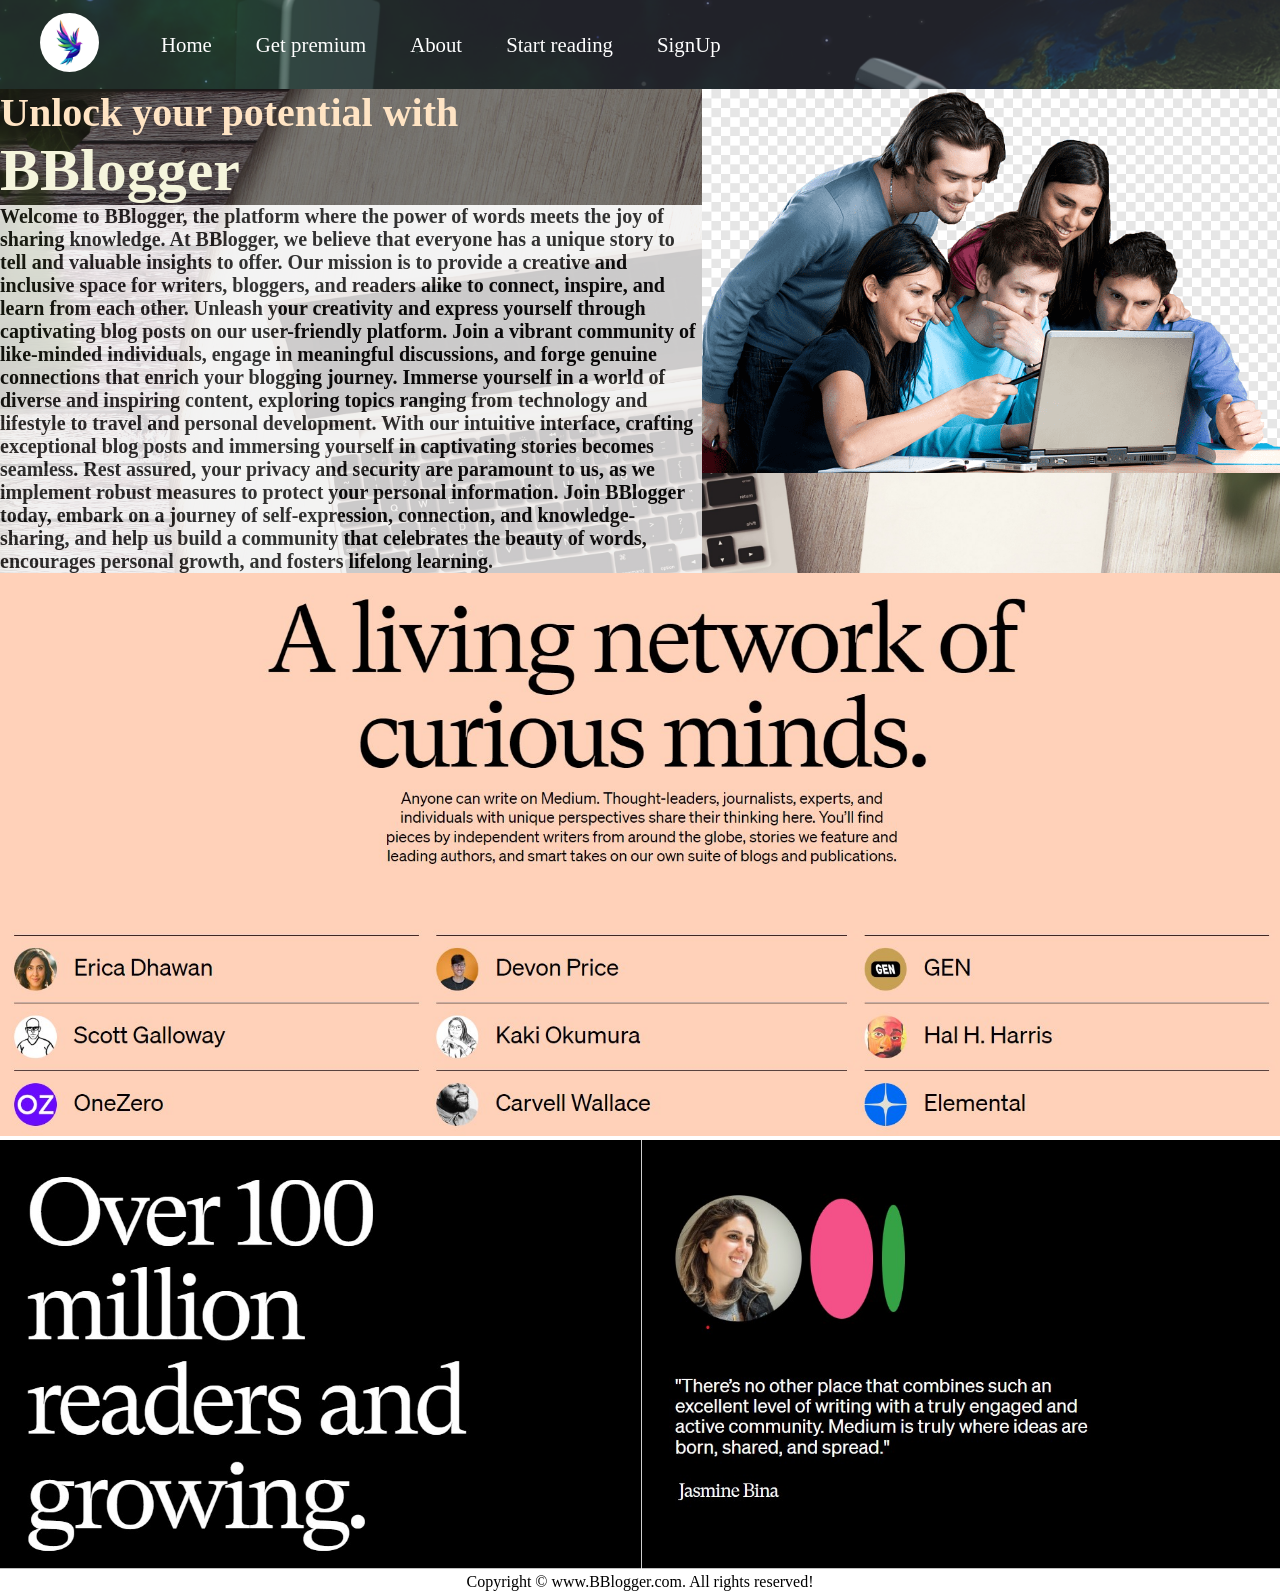
<file: About.html>
<!DOCTYPE html>
<!-- Coding By CodingNepal - codingnepalweb.com -->
<html lang="en">
  <head>
    <meta charset="UTF-8" />
    <meta name="viewport" content="width=device-width, initial-scale=1.0" />
    <meta http-equiv="X-UA-Compatible" content="ie=edge" />
    <title>About Us</title>
    <!---Custom Css File!--->
    <link rel="stylesheet" href="css/About.css" />
    <link
      href="https://fonts.googleapis.com/css?family=Baloo+Bhai|Bree+Serif&display=swap"
      rel="stylesheet"
    />
  </head>
  <body>
    <nav id="navbar">
      <div id="logo">
        <img src="img/logo.png" alt="BBlogger.com" />
      </div>
      <ul>
        <li class="item"><a href="/">Home</a></li>
        <li class="item"><a href="/Getpremium.html">Get premium</a></li>
        <li class="item"><a href="/About.html">About</a></li>
        <li class="item"><a href="reading.html">Start reading</a></li>
        <li class="item"><a href="/SignUp.html">SignUp</a></li>
      </ul>
    </nav>
    <section id="home"></section>
    <section class="about-us">
      <div class="about-heading">
        <div class="leftabout">
          <h1 id="txt">
            Unlock your potential with <span id="blog">BBlogger</span>
          </h1>
          <div class="para">
            <p>
              Welcome to BBlogger, the platform where the power of words meets
              the joy of sharing knowledge. At BBlogger, we believe that
              everyone has a unique story to tell and valuable insights to
              offer. Our mission is to provide a creative and inclusive space
              for writers, bloggers, and readers alike to connect, inspire, and
              learn from each other. Unleash your creativity and express
              yourself through captivating blog posts on our user-friendly
              platform. Join a vibrant community of like-minded individuals,
              engage in meaningful discussions, and forge genuine connections
              that enrich your blogging journey. Immerse yourself in a world of
              diverse and inspiring content, exploring topics ranging from
              technology and lifestyle to travel and personal development. With
              our intuitive interface, crafting exceptional blog posts and
              immersing yourself in captivating stories becomes seamless. Rest
              assured, your privacy and security are paramount to us, as we
              implement robust measures to protect your personal information.
              Join BBlogger today, embark on a journey of self-expression,
              connection, and knowledge-sharing, and help us build a community
              that celebrates the beauty of words, encourages personal growth,
              and fosters lifelong learning.
            </p>
          </div>
        </div>
        <div class="rightabout">
          <img src="/img/aboutimg.png" alt="about us" />
        </div>
      </div>
    </section>
    <section id="services-container">
      <div class="story">
        <img src="img/about1.jpg" alt="story" />
      </div>
      <div class="story">
        <img src="img/about2.jpg" alt="story" />
      </div>
    </section>
    <footer>
      <div class="center">
        Copyright &copy; www.BBlogger.com. All rights reserved!
      </div>
    </footer>
  </body>
</html>
</file>
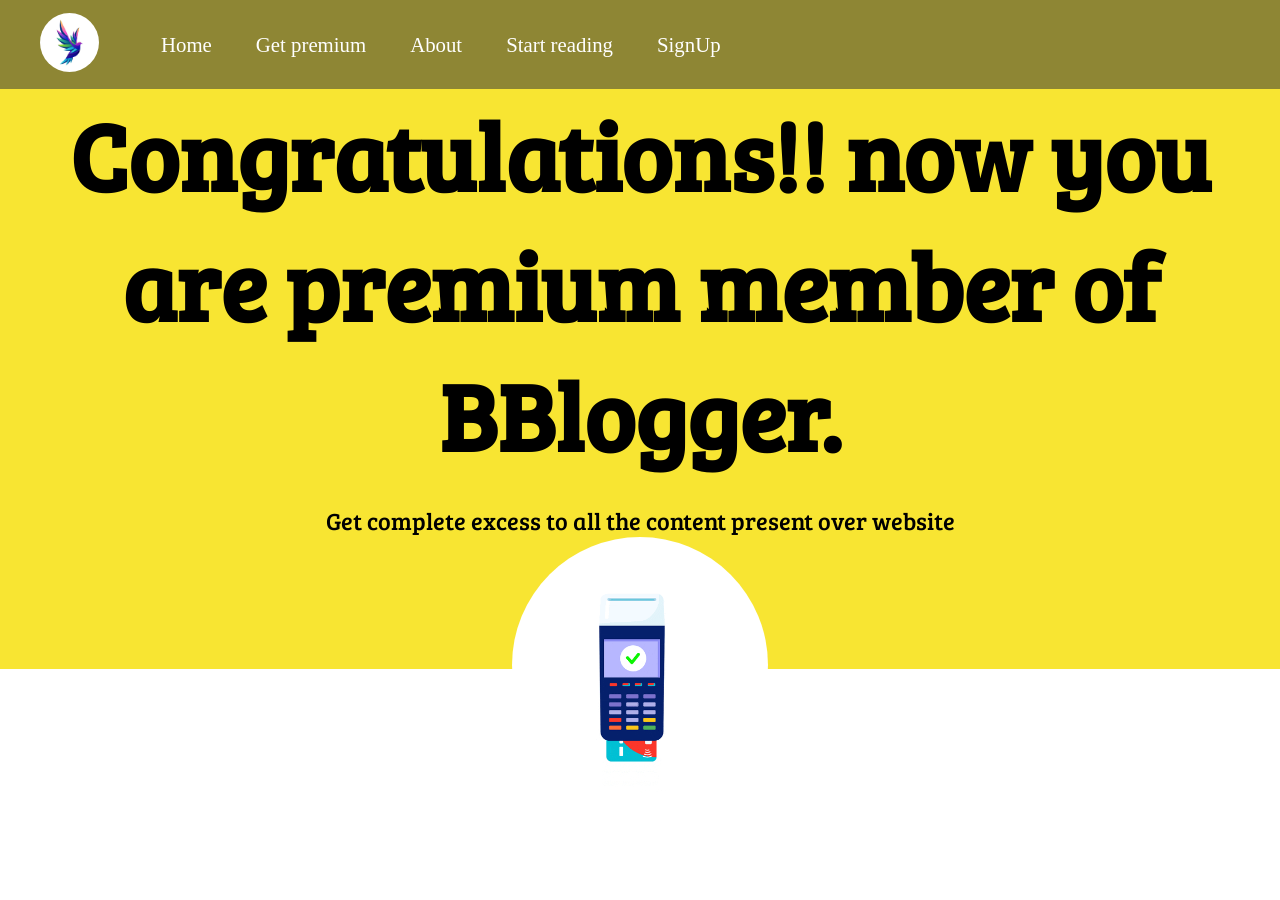
<file: congrats.html>
<!DOCTYPE html>
<html lang="en">
  <head>
    <meta charset="UTF-8" />
    <meta name="viewport" content="width=device-width, initial-scale=1.0" />
    <title>payment success</title>
    <link rel="stylesheet" href="css/congrats.css" />
    <link
      href="https://fonts.googleapis.com/css?family=Baloo+Bhai|Bree+Serif&display=swap"
      rel="stylesheet"
    />
  </head>
  <body>
    <nav id="navbar">
      <div id="logo">
        <img src="img/logo.png" alt="BBlogger.com" />
      </div>
      <ul>
        <li class="item"><a href="/index.html">Home</a></li>
        <li class="item"><a href="/Getpremium.html">Get premium</a></li>
        <li class="item"><a href="/About.html">About</a></li>
        <li class="item"><a href="/reading.html">Start reading</a></li>
        <li class="item"><a href="/SignUp.html">SignUp</a></li>
      </ul>
    </nav>
    <div id="home">
      <h1>Congratulations!! now you are premium member of BBlogger.</h1>
      <p>Get complete excess to all the content present over website</p>
      <div class="fimg">
        <img src="/img/paymentdone.gif" alt="start reading" />
      </div>
    </div>
  </body>
</html>
</file>
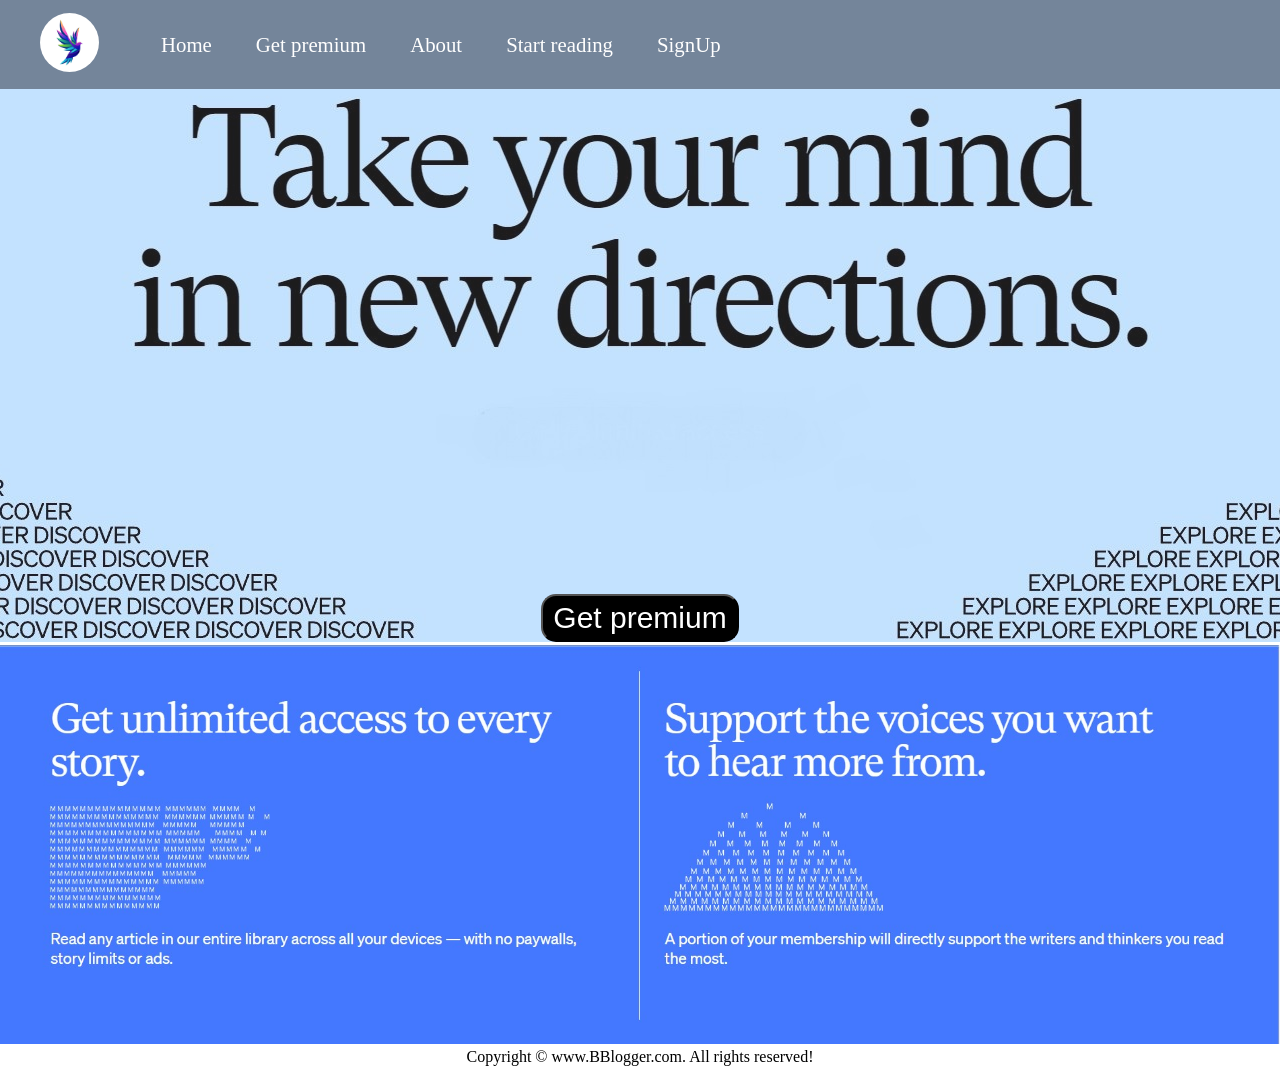
<file: Getpremium.html>
<!DOCTYPE html>
<html lang="en">
  <head>
    <meta charset="UTF-8" />
    <meta name="viewport" content="width=device-width, initial-scale=1.0" />
    <title>Get premium</title>
    <link
      href="https://fonts.googleapis.com/css?family=Baloo+Bhai|Bree+Serif&display=swap"
      rel="stylesheet"
    />
    <link rel="stylesheet" href="css/Getpremium.css" />
  </head>
  <body>
    <nav id="navbar">
      <div id="logo">
        <img src="img/logo.png" alt="BBlogger.com" />
      </div>
      <ul>
        <li class="item"><a href="/index.html">Home</a></li>
        <li class="item"><a href="/Getpremium.html">Get premium</a></li>
        <li class="item"><a href="/About.html">About</a></li>
        <li class="item"><a href="/reading.html">Start reading</a></li>
        <li class="item"><a href="/SignUp.html">SignUp</a></li>
      </ul>
    </nav>
    <section id="home">
      <div class="btn">
        <a href="/payment.html">
          <input type="submit" id="getmem" value="Get premium" />
        </a>
      </div>
    </section>
    <section id="services-container">
      <div class="story">
        <img src="img/mem1.jpg" alt="story" />
      </div>
    </section>
    <footer>
      <div class="center">
        Copyright &copy; www.BBlogger.com. All rights reserved!
      </div>
    </footer>
  </body>
</html>
</file>
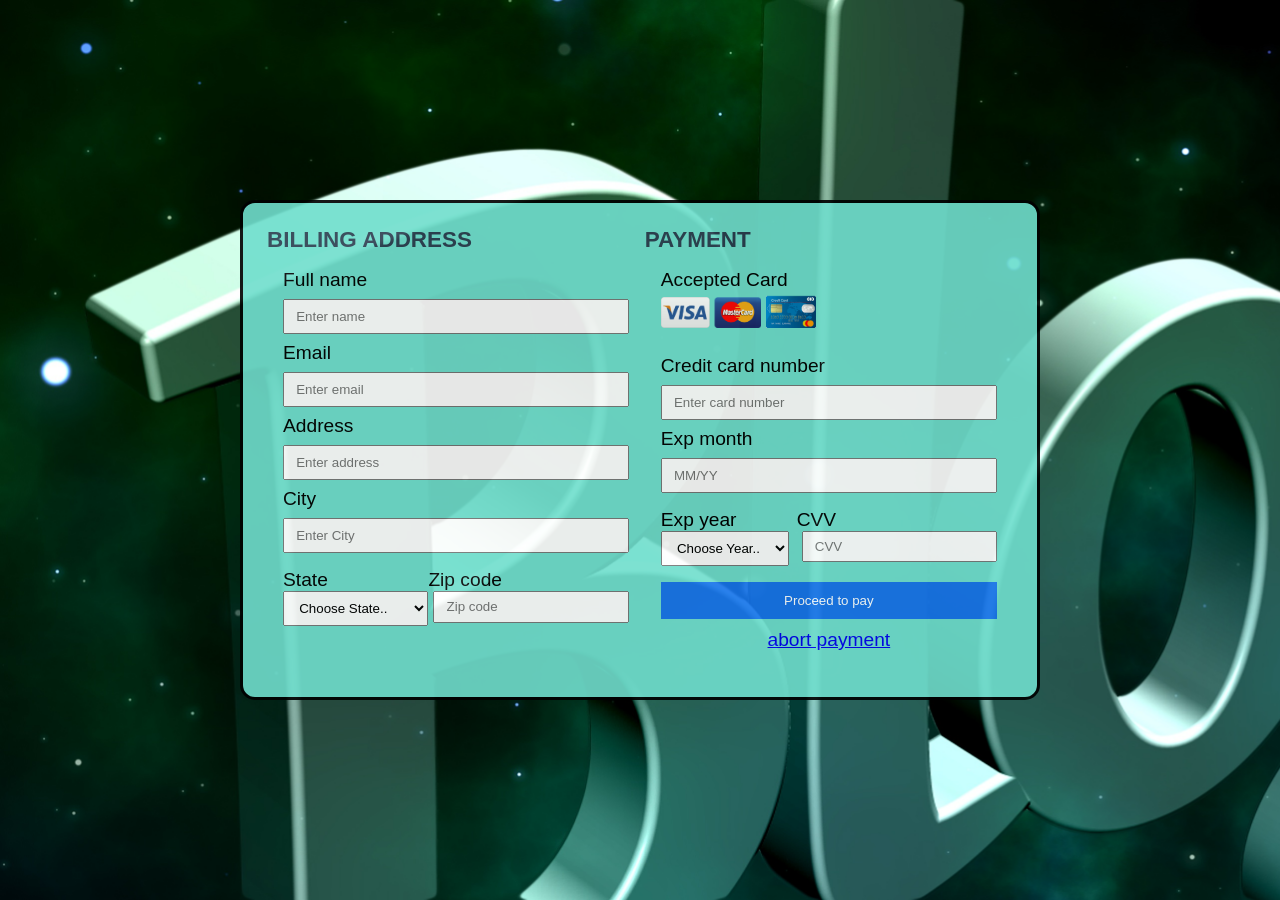
<file: payment.html>
<!DOCTYPE html>
<html>
  <head>
    <meta charset="utf-8" />
    <meta name="viewport" content="width=device-width, initial-scale=1" />
    <title>Responsive Payment getway form design in Hindi</title>
    <link rel="stylesheet" type="text/css" href="css/payment.css" />
  </head>
  <body>
    <header>
      <div class="container">
        <div class="left">
          <h3>BILLING ADDRESS</h3>
          <form>
            Full name
            <input
              class="txt"
              type="text"
              name=""
              placeholder="Enter name"
              required
            />
            Email
            <input
              class="txt"
              type="email"
              name=""
              placeholder="Enter email"
              required
            />

            Address
            <input
              class="txt"
              type="text"
              name=""
              placeholder="Enter address"
            />

            City
            <input
              class="txt"
              type="text"
              name=""
              placeholder="Enter City"
              required
            />
            <div id="zip">
              <label>
                State
                <select>
                  <option>Choose State..</option>
                  <option>Rajasthan</option>
                  <option>Hariyana</option>
                  <option>Uttar Pradesh</option>
                  <option>Madhya Pradesh</option>
                </select>
              </label>
              <label>
                Zip code
                <input
                  id="zp"
                  type="number"
                  name=""
                  placeholder="Zip code"
                  required
                />
              </label>
            </div>
          </form>
        </div>
        <div class="right">
          <h3>PAYMENT</h3>
          <form action="congrats.html">
            Accepted Card <br />
            <img src="/img/card1.png" width="100" />
            <img src="/img/card2.png" width="50" />
            <br /><br />

            Credit card number
            <input
              class="txt"
              type="number"
              name=""
              placeholder="Enter card number"
              required
            />

            Exp month
            <input
              class="txt"
              type="text"
              name=""
              placeholder="MM/YY"
              required
            />
            <div id="zip">
              <label>
                Exp year
                <select>
                  <option>Choose Year..</option>
                  <option>2022</option>
                  <option>2023</option>
                  <option>2024</option>
                  <option>2025</option>
                </select>
              </label>
              <label>
                CVV
                <input
                  id="CVV"
                  type="password"
                  name=""
                  placeholder="CVV"
                  required
                />
              </label>
            </div>
            <input type="submit" value="Proceed to pay" />
            <div class="abort">
              <a href="Getpremium.html">abort payment</a>
            </div>
          </form>
        </div>
      </div>
    </header>
  </body>
</html>
</file>
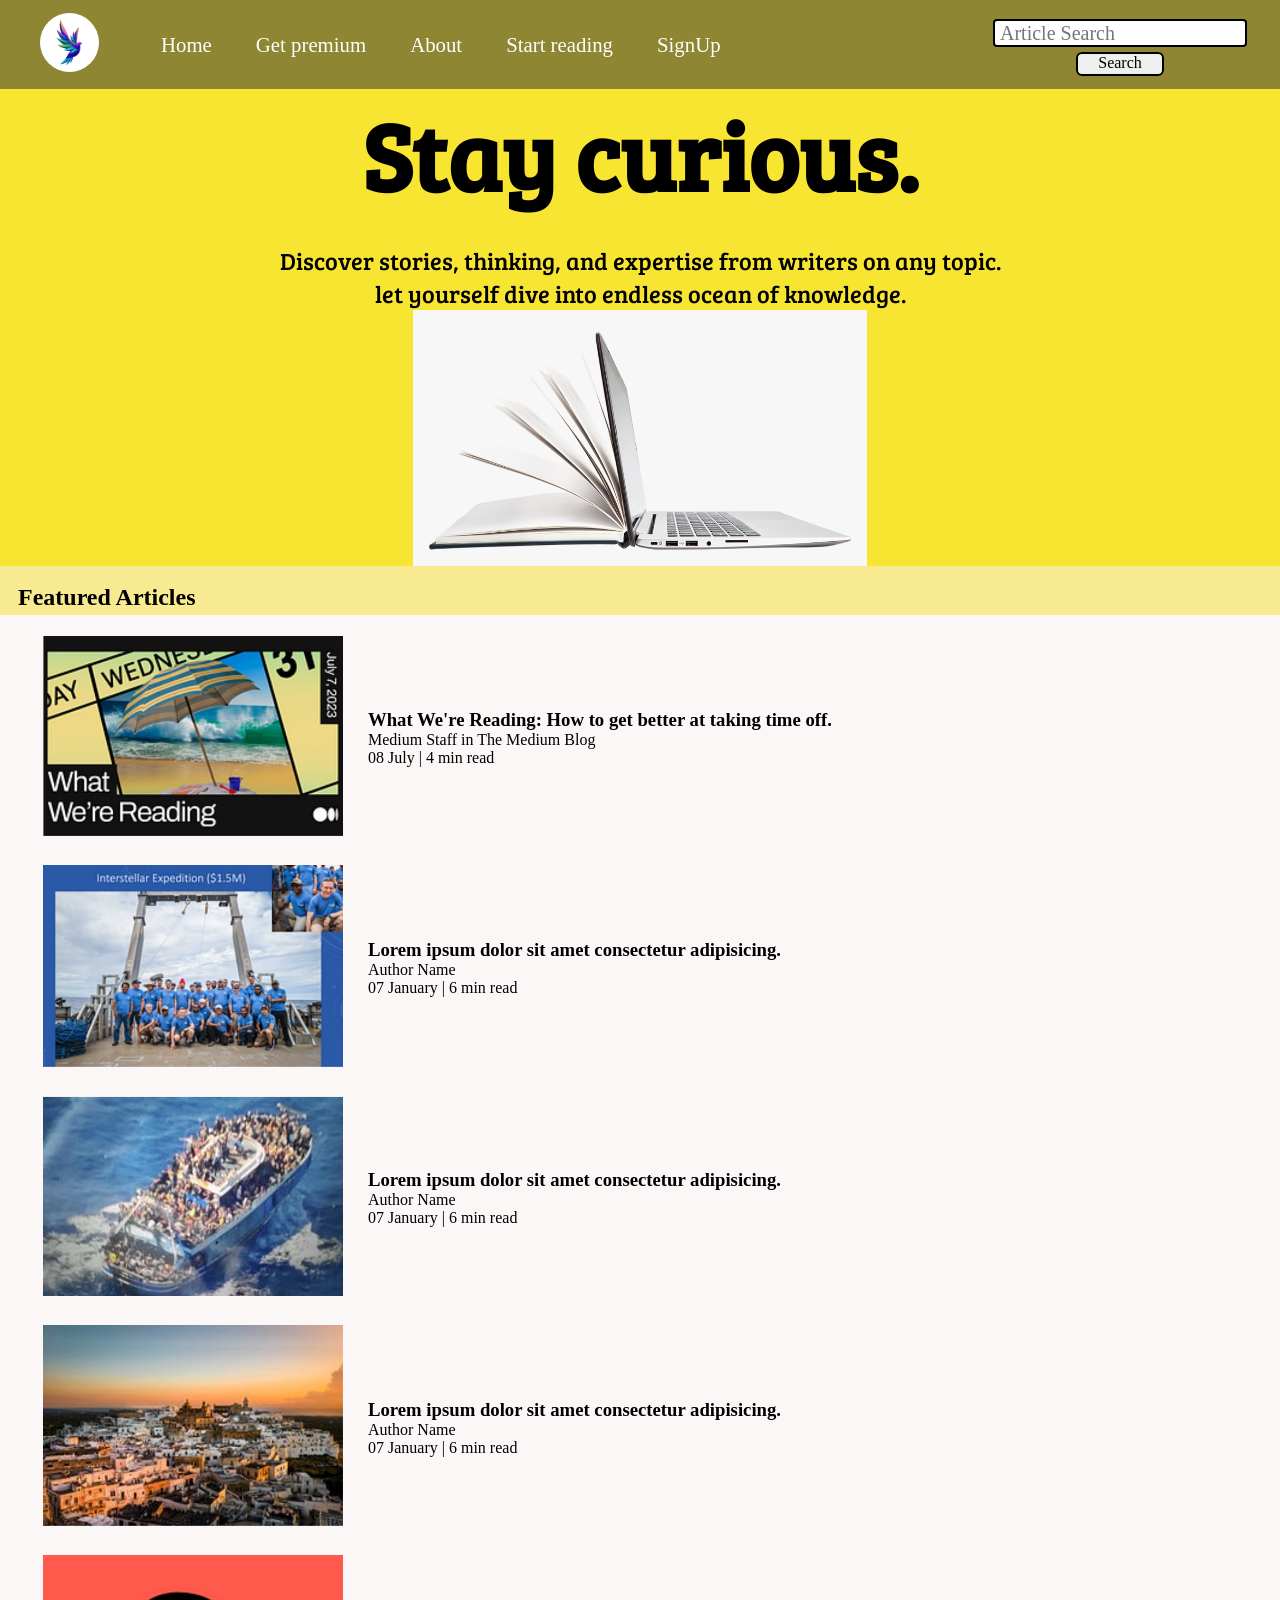
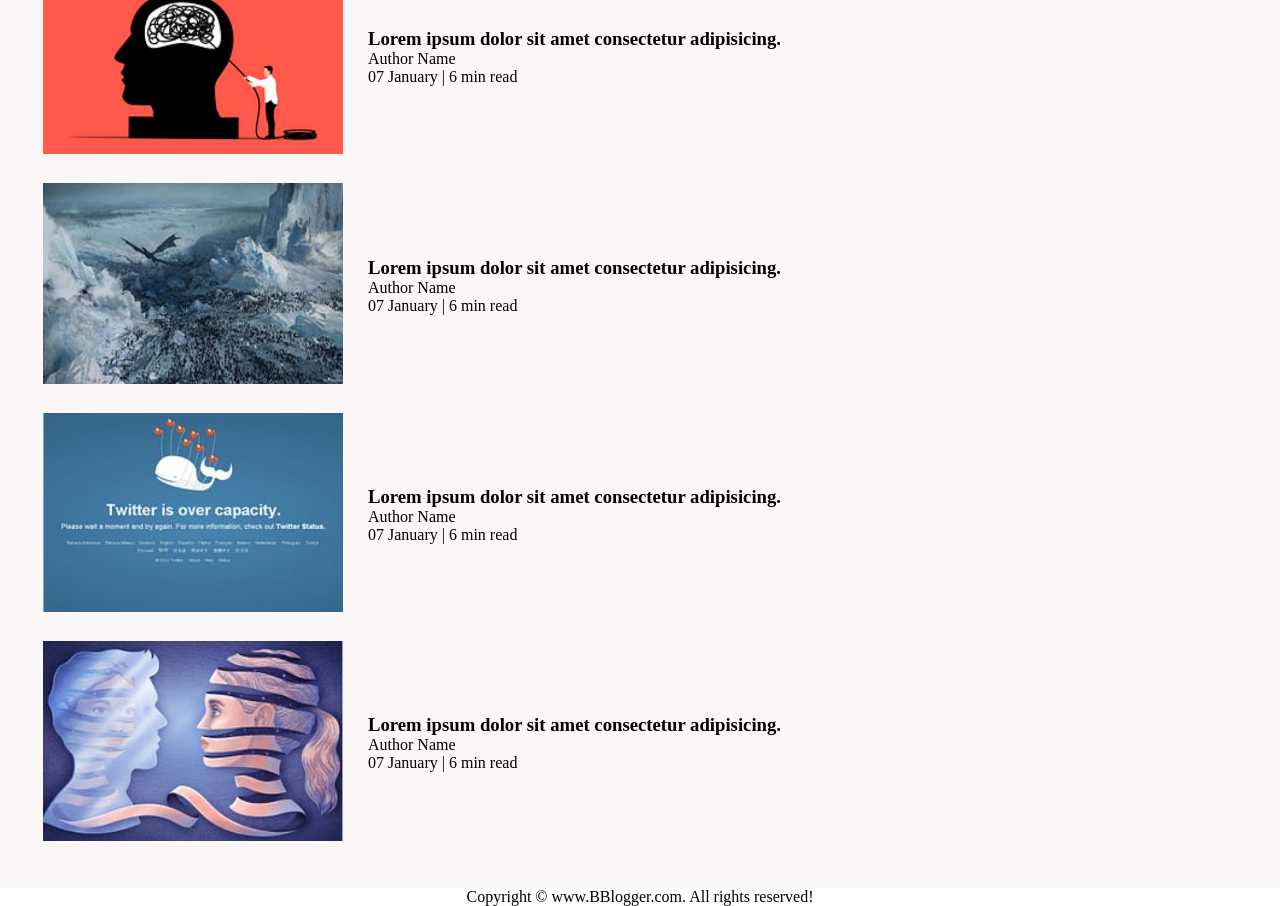
<file: reading.html>
<!DOCTYPE html>
<html lang="en">
  <head>
    <meta charset="UTF-8" />
    <meta name="viewport" content="width=device-width, initial-scale=1.0" />
    <title>reading-page</title>
    <link rel="stylesheet" href="css/reading.css" />
    <link
      href="https://fonts.googleapis.com/css?family=Baloo+Bhai|Bree+Serif&display=swap"
      rel="stylesheet"
    />
  </head>
  <body>
    <nav id="navbar">
      <div id="logo">
        <img src="img/logo.png" alt="BBlogger.com" />
      </div>
      <ul>
        <li class="item"><a href="/">Home</a></li>
        <li class="item"><a href="/Getpremium.html">Get premium</a></li>
        <li class="item"><a href="/About.html">About</a></li>
        <li class="item"><a href="reading.html">Start reading</a></li>
        <li class="item"><a href="/SignUp.html">SignUp</a></li>
      </ul>
      <div class="button">
        <form action="/search.html" method="get" class="frm">
          <input
            class="form-input"
            type="text"
            name="query"
            placeholder="Article Search"
          />
          <button class="btn">Search</button>
        </form>
      </div>
    </nav>
    <div id="home">
      <h1>Stay curious.</h1>
      <p>
        Discover stories, thinking, and expertise from writers on any topic.
      </p>
      <p>let yourself dive into endless ocean of knowledge.</p>
      <div class="fimg"><img src="/img/readbl.png" alt="start reading" /></div>
    </div>
    <div class="home-articles max-width-1 m-auto font2">
      <h2>Featured Articles</h2>
      <div class="home-article">
        <div class="home-article-img">
          <img src="img/red1.jpg" alt="article" />
        </div>
        <div class="home-article-content font1">
          <a href="/blogpost.html">
            <h3>What We're Reading: How to get better at taking time off.</h3>
          </a>

          <div>Medium Staff in The Medium Blog</div>
          <span>08 July | 4 min read</span>
        </div>
      </div>
      <div class="home-article">
        <div class="home-article-img">
          <img src="img/red2.jpg" alt="article" />
        </div>
        <div class="home-article-content font1">
          <a href="/blogpost.html">
            <h3>Lorem ipsum dolor sit amet consectetur adipisicing.</h3>
          </a>

          <div>Author Name</div>
          <span>07 January | 6 min read</span>
        </div>
      </div>
      <div class="home-article">
        <div class="home-article-img">
          <img src="img/red3.jpg" alt="article" />
        </div>
        <div class="home-article-content font1">
          <a href="/blogpost.html">
            <h3>Lorem ipsum dolor sit amet consectetur adipisicing.</h3>
          </a>

          <div>Author Name</div>
          <span>07 January | 6 min read</span>
        </div>
      </div>
      <div class="home-article">
        <div class="home-article-img">
          <img src="img/red4.jpg" alt="article" />
        </div>
        <div class="home-article-content font1">
          <a href="/blogpost.html">
            <h3>Lorem ipsum dolor sit amet consectetur adipisicing.</h3>
          </a>

          <div>Author Name</div>
          <span>07 January | 6 min read</span>
        </div>
      </div>
      <div class="home-article">
        <div class="home-article-img">
          <img src="img/red5.jpg" alt="article" />
        </div>
        <div class="home-article-content font1">
          <a href="/blogpost.html">
            <h3>Lorem ipsum dolor sit amet consectetur adipisicing.</h3>
          </a>

          <div>Author Name</div>
          <span>07 January | 6 min read</span>
        </div>
      </div>
      <div class="home-article">
        <div class="home-article-img">
          <img src="img/red6.jpg" alt="article" />
        </div>
        <div class="home-article-content font1">
          <a href="/blogpost.html">
            <h3>Lorem ipsum dolor sit amet consectetur adipisicing.</h3>
          </a>

          <div>Author Name</div>
          <span>07 January | 6 min read</span>
        </div>
      </div>
      <div class="home-article">
        <div class="home-article-img">
          <img src="img/red7.jpg" alt="article" />
        </div>
        <div class="home-article-content font1">
          <a href="/blogpost.html">
            <h3>Lorem ipsum dolor sit amet consectetur adipisicing.</h3>
          </a>

          <div>Author Name</div>
          <span>07 January | 6 min read</span>
        </div>
      </div>
      <div class="home-article">
        <div class="home-article-img">
          <img src="img/red8.jpg" alt="article" />
        </div>
        <div class="home-article-content font1">
          <a href="/blogpost.html">
            <h3>Lorem ipsum dolor sit amet consectetur adipisicing.</h3>
          </a>

          <div>Author Name</div>
          <span>07 January | 6 min read</span>
        </div>
      </div>
    </div>
    <footer>
      <div class="center">
        Copyright &copy; www.BBlogger.com. All rights reserved!
      </div>
    </footer>
  </body>
</html>
</file>
<file: css/About.css>
* {
  margin: 0;
  padding: 0;
}
html {
  scroll-behavior: smooth;
}

/* CSS Variables */
:root {
  --navbar-height: 59px;
}

/* Navigation Bar */
#navbar {
  display: flex;
  align-items: center;
  position: sticky;
  top: 0px;
}

#navbar::before {
  content: "";
  background-color: rgb(38, 41, 55);
  position: absolute;
  top: 0px;
  left: 0px;
  height: 100%;
  width: 100%;
  z-index: -1;
  opacity: 0.5;
}

/* Navigation Bar: Logo and Image */
#logo {
  margin: 10px 34px;
}

#logo img {
  border-radius: 30px;
  height: 59px;
  margin: 3px 6px;
}

/* Navigation Bar: List Styling */

#navbar ul {
  display: flex;
  font-family: "Baloo Bhai", cursive;
}

#navbar ul li {
  list-style: none;
  font-size: 1.3rem;
}

#navbar ul li a {
  color: white;
  display: block;
  padding: 3px 22px;
  border-radius: 20px;
  text-decoration: none;
}

#navbar ul li a:hover {
  color: black;
  background-color: white;
}
#home::before {
  content: "";
  position: absolute;
  background: url("../img/blog-2215255.jpg") no-repeat center center/cover;
  height: 642px;
  top: 0px;
  left: 0px;
  width: 100%;
  z-index: -1;
  opacity: 0.89;
}
#home h1 {
  color: burlywood;
  font-size: 3rem;
  padding-bottom: 25px;
  text-align: center;
  font-family: "Bree Serif", serif;
}

#home p {
  color: whitesmoke;
  opacity: 0;
  text-align: center;
  font-size: 1.2rem;
  font-family: "Bree Serif", serif;
}
.about-us {
  display: flex;
  justify-content: center;
  flex-direction: column;
  background-image: url("../img/notepad-3316266.jpg");
  background-size: cover;
  background-position: center;
}
.about-heading {
  display: flex;
}
.rightabout {
  display: flex;
  object-fit: cover;
  height: 30vw;
}
#txt {
  backdrop-filter: brightness(50%);
  color: bisque;
  font-size: 40px;
}
#blog {
  color: beige;
  font-size: 60px;
}
.para {
  color: black;
  background-color: #f2f2f2;
  backdrop-filter: brightness(150%);
  opacity: 0.8;
  font-size: 20px;
  font-weight: 600;
}

#services {
  margin: 34px;
  display: flex;
}
#services .box {
  border: 2px solid brown;
  padding: 34px;
  margin: 2px 55px;
  border-radius: 28px;
  background: #f2f2f2;
  margin-bottom: 20px;
}

#services .box img {
  height: 160px;
  margin: auto;
  display: block;
}

#services .box p {
  font-family: "Bree Serif", serif;
}
.story img {
  width: 100%;
}
.center {
  text-align: center;
}
</file>
<file: css/congrats.css>
@import url("https://fonts.googleapis.com/css2?family=Roboto&display=swap");
@import url("https://fonts.googleapis.com/css2?family=Baloo+Bhaina+2:wght@500&display=swap");
* {
  margin: 0;
  padding: 0;
}

html {
  scroll-behavior: smooth;
}

/* CSS Variables */
:root {
  --navbar-height: 59px;
}

/* Navigation Bar */
#navbar {
  display: flex;
  align-items: center;
  position: sticky;
  top: 0px;
}

#navbar::before {
  content: "";
  background-color: rgb(38, 41, 55);
  position: absolute;
  top: 0px;
  left: 0px;
  height: 100%;
  width: 100%;
  z-index: -1;
  opacity: 0.5;
}

/* Navigation Bar: Logo and Image */
#logo {
  margin: 10px 34px;
}

#logo img {
  border-radius: 30px;
  height: 59px;
  margin: 3px 6px;
}

/* Navigation Bar: List Styling */

#navbar ul {
  display: flex;
  font-family: "Baloo Bhai", cursive;
}

#navbar ul li {
  list-style: none;
  font-size: 1.3rem;
}

#navbar ul li a {
  color: white;
  display: block;
  padding: 3px 22px;
  border-radius: 20px;
  text-decoration: none;
}

#navbar ul li a:hover {
  color: black;
  background-color: white;
}
.navleft {
  display: flex;
  justify-content: center;
  align-items: center;
}

#home::before {
  content: "";
  position: absolute;
  /* background: url('../img/blog-2215255.jpg') no-repeat center center/cover; */
  background-color: rgb(248, 226, 25);
  height: 669px;
  top: 0px;
  left: 0px;
  width: 100%;
  z-index: -1;
  opacity: 0.89;
}
#home h1 {
  color: black;
  font-size: 6rem;
  padding-bottom: 25px;
  text-align: center;
  font-family: "Bree Serif", serif;
}

#home p {
  color: black;
  text-align: center;
  font-size: 1.5rem;
  font-family: "Bree Serif", serif;
}
.fimg {
  display: flex;
  justify-content: center;
}
.fimg img {
  height: 20vw;
  border-radius: 150px;
}
.center {
  text-align: center;
  margin-top: auto;
}
</file>
<file: css/Getpremium.css>
* {
  margin: 0;
  padding: 0;
}

html {
  scroll-behavior: smooth;
}

/* CSS Variables */
:root {
  --navbar-height: 59px;
}
#navbar {
  display: flex;
  align-items: center;
  position: sticky;
  top: 0px;
}
#navbar::before {
  content: "";
  background-color: rgb(38, 41, 55);
  position: absolute;
  top: 0px;
  left: 0px;
  height: 100%;
  width: 100%;
  z-index: -1;
  opacity: 0.5;
}
#logo {
  margin: 10px 34px;
}

#logo img {
  border-radius: 30px;
  height: 59px;
  margin: 3px 6px;
}
#navbar ul {
  display: flex;
  font-family: "Baloo Bhai", cursive;
}
#navbar ul li {
  list-style: none;
  font-size: 1.3rem;
}
#navbar ul li a {
  color: white;
  display: block;
  padding: 3px 22px;
  border-radius: 20px;
  text-decoration: none;
}
#services {
  margin: 34px;
  display: flex;
}
#services .box {
  border: 2px solid brown;
  padding: 34px;
  margin: 2px 55px;
  border-radius: 28px;
  background: #f2f2f2;
  margin-bottom: 20px;
}

#services .box img {
  height: 160px;
  margin: auto;
  display: block;
}

#services .box p {
  font-family: "Bree Serif", serif;
}
.story img {
  width: 100%;
}
.center {
  text-align: center;
}
#home {
  display: flex;
  flex-direction: column;
  padding: 3px 200px;
  height: 550px;
  justify-content: center;
  text-align: center;
  align-items: center;
}

#home::before {
  content: "";
  position: absolute;
  background: url("../img/mem2.jpg") no-repeat center center/cover;
  height: 642px;
  top: 0px;
  left: 0px;
  width: 100%;
  z-index: -1;
  opacity: 0.89;
}
#getmem {
  color: white;
}
#home input {
  font-size: 30px;
  background-color: black;
  cursor: pointer;
  padding: 5px 10px;
  border-radius: 15px;
  margin-top: auto;
}
.btn {
  margin-top: auto;
}
</file>
<file: css/payment.css>
* {
  padding: 0;
  margin: 0;
  box-sizing: border-box;
  font-family: sans-serif;
}
header {
  width: 100vw;
  min-height: 100vh;
  background-image: url("/img/blog-2215255.jpg");
  background-size: cover;
  font-size: 1.2rem;
  display: flex;
  justify-content: center;
  align-items: center;
}
.container {
  background: rgb(112, 222, 205);
  max-width: 800px;
  min-height: 500px;
  display: flex;
  justify-content: space-between;
  align-items: flex-start;
  padding: 0.5rem 1.5rem;
  opacity: 0.9;
  border: 3px solid black;
  border-radius: 15px;
}
.left {
  flex-basis: 50%;
}
.right {
  flex-basis: 50%;
}
form {
  padding: 1rem;
}

h3 {
  margin-top: 1rem;
  color: #2c3e50;
}

.txt {
  width: 100%;
  padding: 0.5rem 0.7rem;
  margin: 0.5rem 0;
  outline: none;
}

#zip {
  display: flex;
  margin-top: 0.5rem;
}
#zip select {
  padding: 0.5rem 0.7rem;
}
#zip input[type="number"] {
  padding: 0.4rem 0.7rem;
  margin-left: 5px;
}
#CVV {
  padding: 0.4rem 0.7rem;
  margin-left: 5px;
}
input[type="submit"] {
  width: 100%;
  padding: 0.7rem 1.5rem;
  background: #1773ea;
  color: white;
  border: none;
  outline: none;
  margin-top: 1rem;
  cursor: pointer;
}

input[type="submit"]:hover {
  background: rgb(52, 203, 32);
}
.abort {
  text-align: center;
  margin-top: 10px;
}

@media only screen and (max-width: 770px) {
  .container {
    flex-direction: column;
  }
  body {
    overflow-x: hidden;
  }
}
</file>
<file: css/reading.css>
@import url("https://fonts.googleapis.com/css2?family=Roboto&display=swap");
@import url("https://fonts.googleapis.com/css2?family=Baloo+Bhaina+2:wght@500&display=swap");
* {
  margin: 0;
  padding: 0;
}

html {
  scroll-behavior: smooth;
}

/* CSS Variables */
:root {
  --navbar-height: 59px;
}

/* Navigation Bar */
#navbar {
  display: flex;
  align-items: center;
  position: sticky;
  top: 0px;
}

#navbar::before {
  content: "";
  background-color: rgb(38, 41, 55);
  position: absolute;
  top: 0px;
  left: 0px;
  height: 100%;
  width: 100%;
  z-index: -1;
  opacity: 0.5;
}

/* Navigation Bar: Logo and Image */
#logo {
  margin: 10px 34px;
}

#logo img {
  border-radius: 30px;
  height: 59px;
  margin: 3px 6px;
}

/* Navigation Bar: List Styling */

#navbar ul {
  display: flex;
  font-family: "Baloo Bhai", cursive;
}

#navbar ul li {
  list-style: none;
  font-size: 1.3rem;
}

#navbar ul li a {
  color: white;
  display: block;
  padding: 3px 22px;
  border-radius: 20px;
  text-decoration: none;
}

#navbar ul li a:hover {
  color: black;
  background-color: white;
}
.navleft {
  display: flex;
  justify-content: center;
  align-items: center;
}

#home::before {
  content: "";
  position: absolute;
  /* background: url('../img/blog-2215255.jpg') no-repeat center center/cover; */
  background-color: rgb(248, 226, 25);
  height: 615px;
  top: 0px;
  left: 0px;
  width: 100%;
  z-index: -1;
  opacity: 0.89;
}
#home h1 {
  color: black;
  font-size: 6rem;
  padding-bottom: 25px;
  text-align: center;
  font-family: "Bree Serif", serif;
}

#home p {
  color: black;
  text-align: center;
  font-size: 1.5rem;
  font-family: "Bree Serif", serif;
}
.fimg {
  display: flex;
  justify-content: center;
}
.fimg img {
  height: 20vw;
}
#services {
  margin: 34px;
  display: flex;
}
#services .box {
  border: 2px solid brown;
  padding: 34px;
  margin: 2px 55px;
  border-radius: 28px;
  background: #f2f2f2;
  margin-bottom: 20px;
}

#services .box img {
  height: 160px;
  margin: auto;
  display: block;
}

#services .box p {
  font-family: "Bree Serif", serif;
}
.story img {
  width: 100%;
}
.center {
  text-align: center;
}
.button {
  margin-left: auto;
  margin-right: 20px;
}
.btn {
  width: fit-content;
  height: 20px;
}
.btn:hover {
  color: white;
  background: var(--main-bg-color);
}
.frm {
  display: flex;
  flex-direction: column;
  align-items: center;
}
.form-input {
  padding: 0px 5px;
  padding-top: 1px;
  font-size: 20px;
  border: 2px solid black;
  border-radius: 4px;
  margin: 5px 13px;
  font-family: var(--font1);
}

.form-box input,
textarea {
  width: 52vw;
  padding: 0px 6px;
  margin: 7px 0px;
  font-size: 18px;
  font-family: var(--font1);
  border: 2px solid var(--main-bg-color);
  border-radius: 5px;
}
.btn {
  padding: 20px 20px;
  padding-top: 0px;
  border: 2px solid black;
  border-radius: 6px;
  font-family: var(--font1);
  font-size: 16px;
  cursor: pointer;
  transition: all 0.3s ease-in-out;
}
.btn:hover {
  color: white;
  background-color: #1773ea;
  cursor: pointer;
}
.font2 {
  font-family: var(--font2);
}
.max-width-1 {
  max-width: 100vw;
}
.m-auto {
  margin: auto;
}
.home-articles {
  padding: 18px;
  background-color: rgb(248, 239, 239, 0.5);
  /* margin-top: 23px; */
  position: relative;
}
.font1 {
  font-family: var(--font1);
}

.home-article {
  display: flex;
  margin: 25px;
}

.home-article img {
  width: 300px;
}

.home-article-content {
  align-self: center;
  padding: 25px;
}

.home-article-content a {
  text-decoration: none;
  color: black;
}
</file>
